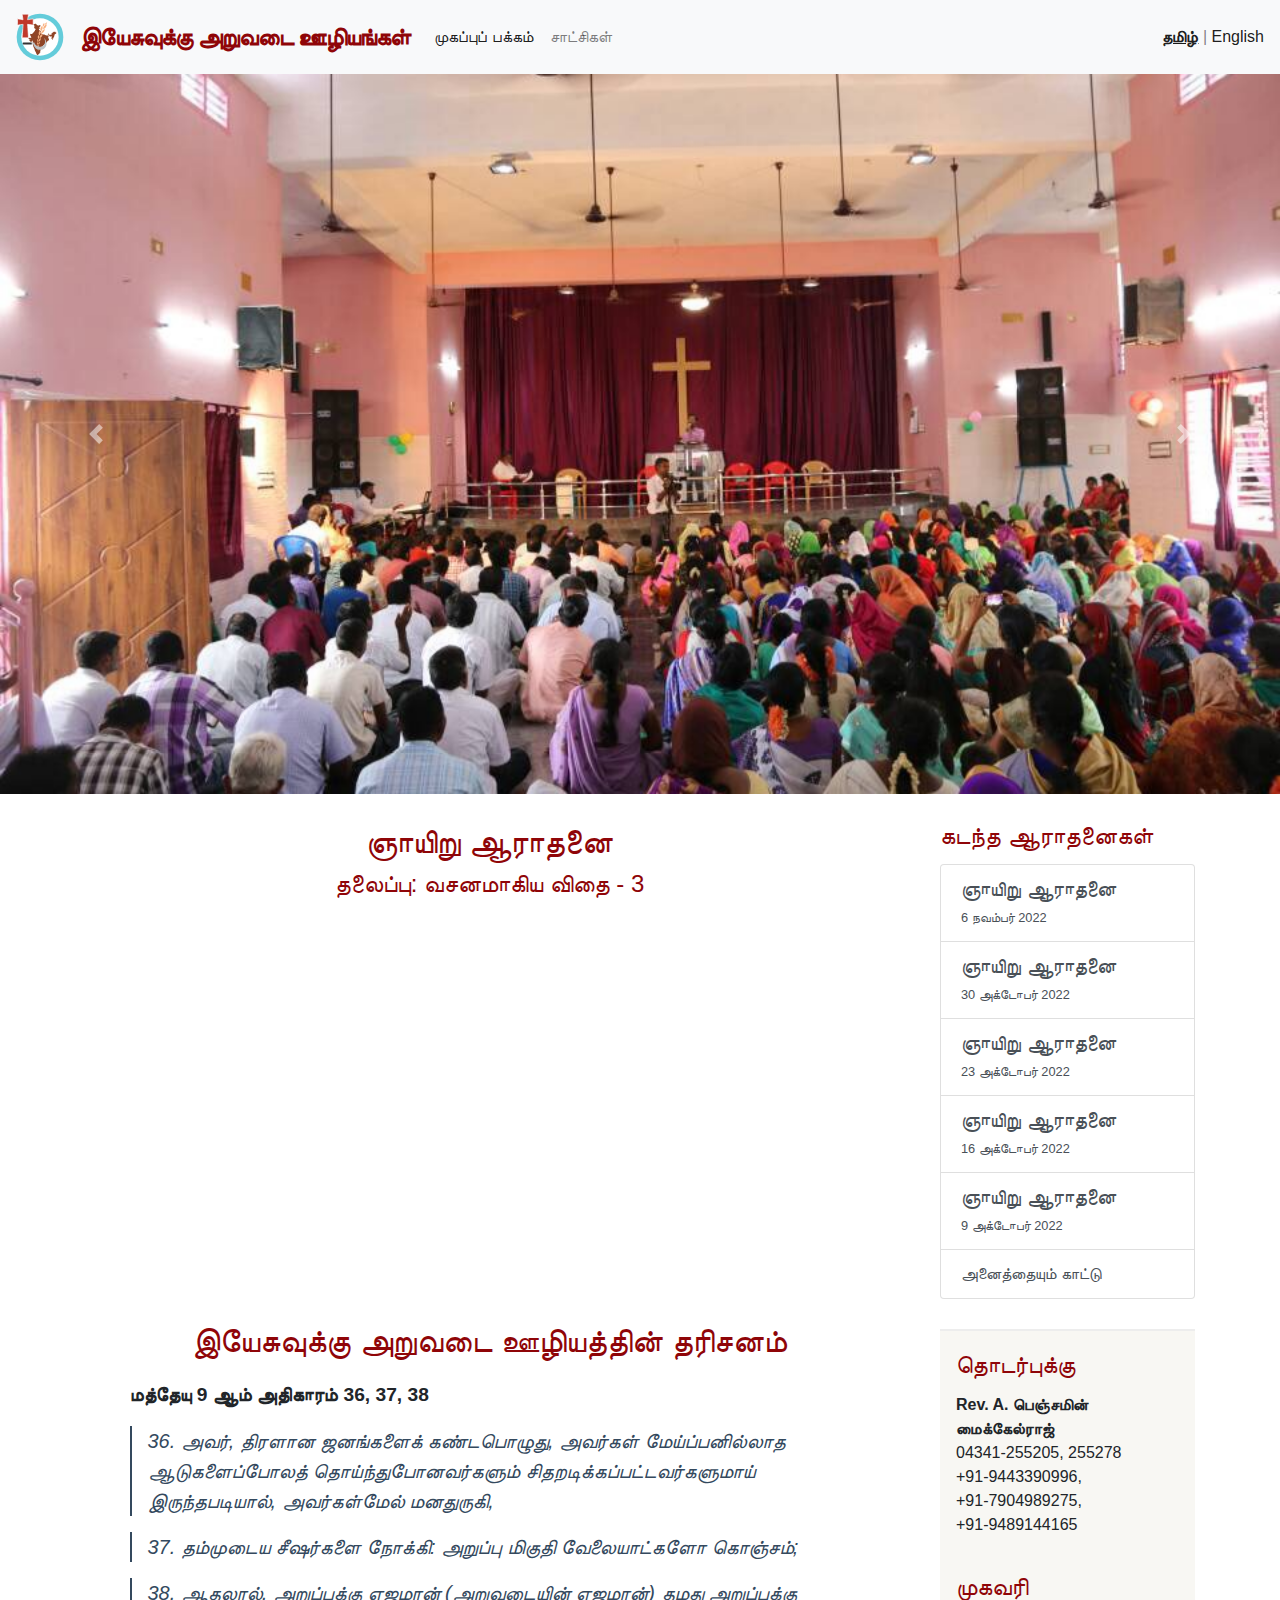
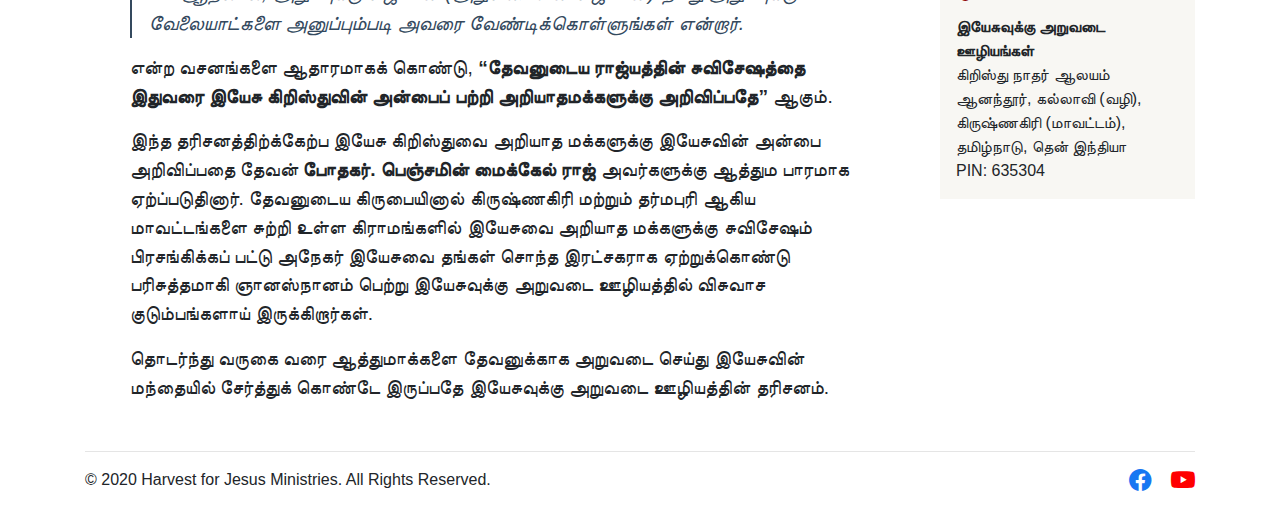
<file: index.html>
<!DOCTYPE html>
<html lang="en">
	<head>
		<!-- Global site tag (gtag.js) - Google Analytics -->
		<script async src="https://www.googletagmanager.com/gtag/js?id=UA-161586996-2"></script>
		<script>
			window.dataLayer = window.dataLayer || [];
			function gtag() {
				dataLayer.push(arguments);
			}
			gtag("js", new Date());
			gtag("config", "UA-161586996-2");
		</script>
		<meta http-equiv="Content-Type" content="text/html; charset=utf-8" />
		<meta http-equiv="Cache-control" content="public" />
		<meta
			name="viewport"
			content="width=device-width, height=device-height, initial-scale=1.0, maximum-scale=1.0, user-scalable=0"
		/>
		<meta name="description" content="Harvest For Jesus Ministries." />
		<meta name="keywords" content="minimal game, html5 game, svg game" />
		<meta property="og:url" content="https://hfjministries.org" />
		<meta property="og:title" content="Harvest For Jesus Ministries" />
		<meta property="og:description" content="Harvest For Jesus Ministries." />
		<title>Harvest For Jesus Ministries</title>
		<link rel="stylesheet" href="/styles/bootstrap.min.css" />
		<script src="/scripts/jquery-3.4.1.slim.min.js"></script>
		<script src="/scripts/popper.min.js"></script>
		<script src="/scripts/bootstrap.min.js"></script>
		<link rel="stylesheet" href="/styles/style.css" />
		<link rel="stylesheet" href="/styles/icomoon/style.css" />
		<script defer src="/scripts/vue.min.js"></script>
		<script defer src="/scripts/script.js"></script>
	</head>

	<body>
		<section id="hfj-site">
			<nav id="navbar" class="navbar navbar-expand-lg navbar-light bg-light">
				<a class="navbar-brand" href="/">
					<img src="/assets/logo.svg" alt="Harvest For Jesus Ministries" />
				</a>
				<div id="sitename" class="d-none d-sm-block" v-if="lang === 'en'">
					Harvest For Jesus Ministries
				</div>
				<div id="sitename" class="d-none d-sm-block" v-if="lang === 'ta'">
					இயேசுவுக்கு அறுவடை ஊழியங்கள்
				</div>

				<button
					class="navbar-toggler"
					type="button"
					data-toggle="collapse"
					data-target="#navbarNav"
					aria-controls="navbarNav"
					aria-expanded="false"
					aria-label="Toggle navigation"
				>
					<span class="navbar-toggler-icon"></span>
				</button>
				<div class="collapse navbar-collapse" id="navbarNav">
					<ul class="navbar-nav mr-auto">
						<li class="nav-item active">
							<a class="nav-link" href="/" v-if="lang === 'ta'">முகப்புப் பக்கம்</a>
							<a class="nav-link" href="/" v-if="lang === 'en'">Home</a>
						</li>
						<li class="nav-item">
							<a class="nav-link" href="/testimonies.html" v-if="lang === 'ta'">சாட்சிகள்</a>
							<a class="nav-link" href="/testimonies.html" v-if="lang === 'en'">Testimonies</a>
						</li>
					</ul>
					<span class="navbar-text" id="langlinks">
						<a
							href="javascript:void(0)"
							v-bind:class="lang == 'ta' ? 'font-weight-bold' : 'text-decoration-none'"
							v-on:click="setLang('ta')"
							>தமிழ்</a
						>
						|
						<a
							href="javascript:void(0)"
							v-bind:class="lang == 'en' ? 'font-weight-bold' : 'text-decoration-none'"
							v-on:click="setLang('en')"
							>English</a
						>
					</span>
				</div>
			</nav>
			<section id="carousel">
				<div id="carouselExampleControls" class="carousel slide" data-ride="carousel">
					<div class="carousel-inner">
						<div class="carousel-item active">
							<img src="/photos/pic-1.jpg" class="d-block w-100" alt="..." />
						</div>
						<div class="carousel-item">
							<img src="/photos/pic-2.jpg" class="d-block w-100" alt="..." />
						</div>
						<div class="carousel-item">
							<img src="/photos/pic-3.jpg" class="d-block w-100" alt="..." />
						</div>
					</div>
					<a
						class="carousel-control-prev"
						href="#carouselExampleControls"
						role="button"
						data-slide="prev"
					>
						<span class="carousel-control-prev-icon" aria-hidden="true"></span>
						<span class="sr-only">Previous</span>
					</a>
					<a
						class="carousel-control-next"
						href="#carouselExampleControls"
						role="button"
						data-slide="next"
					>
						<span class="carousel-control-next-icon" aria-hidden="true"></span>
						<span class="sr-only">Next</span>
					</a>
				</div>
			</section>

			<section class="container">
				<div class="row">
					<div class="col-md-9">
						<div class="row">
							
						   <div class="col-md-12 text-center">
								<br />
								<h2 v-if="lang === 'ta'">ஞாயிறு ஆராதனை</h2>
								<h4 v-if="lang === 'ta'">
									தலைப்பு: வசனமாகிய விதை - 3
								</h4>
								<!--<h4 v-if="lang === 'ta'">
									சாட்சி & செய்தி: சகோ. முகமத் ஏஜாஸ் 
								</h4>-->
								<h2 v-if="lang === 'en'">Sunday service</h2>
								<h4 v-if="lang === 'en'">
									Title: Seed, the word of God - 3
								</h4>
								<!--<h4 v-if="lang === 'en'">
									Testimony & Message: Bro. Mohammed Ajhas
								</h4>-->
								<p></p>
								<iframe
									width="640"
									height="360"
									src="https://www.youtube.com/embed/x0ArZ5CZ6jA"
									frameborder="0"
									allow="accelerometer; autoplay; encrypted-media; gyroscope; picture-in-picture"
									allowfullscreen
								></iframe>
							</div>

						</div>
						<main id="intro">
							<div v-if="lang === 'ta'">
								<h2 class="text-center">
									இயேசுவுக்கு அறுவடை ஊழியத்தின் தரிசனம்
								</h2>
								<p>
									<strong>மத்தேயு 9 ஆம் அதிகாரம் 36, 37, 38</strong>
								</p>
								<blockquote class="blockquote">
									36. அவர், திரளான ஜனங்களைக் கண்டபொழுது, அவர்கள் மேய்ப்பனில்லாத ஆடுகளைப்போலத்
									தொய்ந்துபோனவர்களும் சிதறடிக்கப்பட்டவர்களுமாய் இருந்தபடியால், அவர்கள்மேல் மனதுருகி,
								</blockquote>
								<blockquote class="blockquote">
									37. தம்முடைய சீஷர்களை நோக்கி: அறுப்பு மிகுதி வேலையாட்களோ கொஞ்சம்;
								</blockquote>
								<blockquote class="blockquote">
									38. ஆதலால், அறுப்புக்கு எஜமான் (அறுவடையின் எஜமான்) தமது அறுப்புக்கு வேலையாட்களை
									அனுப்பும்படி அவரை வேண்டிக்கொள்ளுங்கள் என்றார்.
								</blockquote>
								<p>
									என்ற வசனங்களை ஆதாரமாகக் கொண்டு,
									<strong
										>“தேவனுடைய ராஜ்யத்தின் சுவிசேஷத்தை இதுவரை இயேசு கிறிஸ்துவின் அன்பைப் பற்றி
										அறியாதமக்களுக்கு அறிவிப்பதே”</strong
									>
									ஆகும்.
								</p>
								<p>
									இந்த தரிசனத்திற்க்கேற்ப இயேசு கிறிஸ்துவை அறியாத மக்களுக்கு இயேசுவின் அன்பை
									அறிவிப்பதை தேவன்
									<strong>போதகர். பெஞ்சமின் மைக்கேல் ராஜ்</strong>
									அவர்களுக்கு ஆத்தும பாரமாக ஏற்ப்படுதினார். தேவனுடைய கிருபையினால் கிருஷ்ணகிரி
									மற்றும் தர்மபுரி ஆகிய மாவட்டங்களை சுற்றி உள்ள கிராமங்களில் இயேசுவை அறியாத
									மக்களுக்கு சுவிசேஷம் பிரசங்கிக்கப் பட்டு அநேகர் இயேசுவை தங்கள் சொந்த இரட்சகராக
									ஏற்றுக்கொண்டு பரிசுத்தமாகி ஞானஸ்நானம் பெற்று இயேசுவுக்கு அறுவடை ஊழியத்தில் விசுவாச
									குடும்பங்களாய் இருக்கிறார்கள்.
								</p>
								<p>
									தொடர்ந்து வருகை வரை ஆத்துமாக்களை தேவனுக்காக அறுவடை செய்து இயேசுவின் மந்தையில்
									சேர்த்துக் கொண்டே இருப்பதே இயேசுவுக்கு அறுவடை ஊழியத்தின் தரிசனம்.
								</p>
							</div>
							<div v-if="lang === 'en'">
								<h2 class="text-center">
									Vision of Harvest for Jesus Ministries
								</h2>
								<p>
									Harvest for Jesus Ministries was started with a vision
									<strong
										>“To preach the Gospel of Lord’s Kingdom to the people who don’t know about
										Christ and his Love”</strong
									>
									based on the verses in
									<strong><i>Matthew Chapter 9 : 36, 37 and 38</i></strong>
								</p>
								<blockquote class="blockquote">
									36. When he saw the crowds, he had compassion on them, because they were harassed
									and helpless, like sheep without a shepherd.
								</blockquote>
								<blockquote class="blockquote">
									37. Then he said to his disciples, “The harvest is plentiful but the workers are
									few.
								</blockquote>
								<blockquote class="blockquote">
									38. Ask the Lord of the harvest, therefore, to send out workers into his harvest
									field.
								</blockquote>
								<p>
									According to the vision, God has filled
									<strong>Pastor. Rev. A. Benjamine Michael Raj</strong>
									with a burden to preach the gospel to the people, who have never heard about
									Christ’s Love. By the pure grace of God, the gospel is preached to the people in
									the surrounding villages of Krishnagiri and Dharmapuri districts. Many people who
									do not know Jesus Christ have now accepted Jesus Christ as their Saviour and also
									getting cleansed, baptized and brought into the congregation of Harvest for Jesus
									Ministries.
								</p>
								<p>
									Till Jesus comes, souls will be harvested and brought into the Herd of Christ.
								</p>
							</div>
						</main>
					</div>

					<div class="col-md-3">
						<br />
						<section id="sermons">
							<div class="row">
								<div class="col-12">
									<h4 style="margin-bottom: 10px;" v-if="lang=='ta'">
										கடந்த ஆராதனைகள்
									</h4>
									<h4 style="margin-bottom: 10px;" v-if="lang=='en'">
										Past sermons
									</h4>
									<div class="list-group">
										<a
											v-bind:href="'https://www.youtube.com/watch?v='+pastService.youtubeKey"
											target="_blank"
											class="list-group-item list-group-item-action"
											v-for="(pastService, i) in pastServices"
											v-bind:key="i"
										>
											<div class="d-flex w-100 justify-content-between">
												<h5 class="mb-1" v-html="pastService.title[lang]"></h5>
											</div>
											<small v-html="pastService.date[lang]"></small>
										</a>
										<a
											href="https://www.youtube.com/channel/UCt3MnMMw8g1g-JxXCQyCy6g/videos"
											target="_blank"
											class="list-group-item list-group-item-action"
											v-if="lang=='en'"
										>
											<div class="d-flex w-100 justify-content-between">
												Show All
											</div>
										</a>

										<a
											href="https://www.youtube.com/channel/UCt3MnMMw8g1g-JxXCQyCy6g/videos"
											target="_blank"
											class="list-group-item list-group-item-action"
											v-if="lang=='ta'"
										>
											<div class="d-flex w-100 justify-content-between">அனைத்தையும் காட்டு</div>
										</a>
									</div>
								</div>
							</div>
						</section>

						<section id="contact" v-if="lang=='ta'">
							<div class="row">
								<div class="col-12">
									<div class="pad">
										<h4 style="margin-bottom: 10px;">
											தொடர்புக்கு
										</h4>
										<div>
											<strong>Rev. A. பெஞ்சமின் மைக்கேல்ராஜ்</strong><br />
											04341-255205, 255278<br />
											+91-9443390996, <br />
											+91-7904989275,<br />
											+91-9489144165<br />
										</div>
									</div>
								</div>
							</div>
							<div class="row">
								<div class="col-12">
									<div class="pad">
										<h4 style="margin-bottom: 10px;">
											முகவரி
										</h4>
										<strong>இயேசுவுக்கு அறுவடை ஊழியங்கள்</strong>
										<div>கிறிஸ்து நாதர் ஆலயம்</div>
										<div>
											ஆனந்தூர், கல்லாவி (வழி), கிருஷ்ணகிரி (மாவட்டம்),
											<br />தமிழ்நாடு, தென் இந்தியா<br />
											PIN: 635304
										</div>
									</div>
								</div>
							</div>
						</section>

						<section id="contact" v-if="lang=='en'">
							<div class="row">
								<div class="col-12">
									<div class="pad">
										<h4 style="margin-bottom: 10px;">
											Contact
										</h4>
										<div>
											<strong>Rev. A. Benjamine Michael Raj</strong><br />
											04341-255205, 255278<br />
											+91-9443390996, <br />
											+91-7904989275,<br />
											+91-9489144165<br />
										</div>
									</div>
								</div>
							</div>
							<div class="row">
								<div class="col-12">
									<div class="pad">
										<h4 style="margin-bottom: 10px;">
											Address
										</h4>
										<strong>Harvest for Jesus Ministries</strong>
										<div>Christ church,</div>
										<div>
											Church street, Anandur, Kallavi (via), Krishnagiri (district),
											<br />Tamil Nadu, South India<br />
											PIN: 635304
										</div>
									</div>
								</div>
							</div>
						</section>
					</div>
				</div>
			</section>
			<footer class="container">
				<hr />
				<div class="row">
					<div class="col-md-9">
						&copy; 2020 Harvest for Jesus Ministries. All Rights Reserved.
					</div>
					<div id="socialicons" class="col-md-3 text-right">
						<a href="https://www.facebook.com/HFJCHURCH/" target="_blank"
							><span class="icon-facebook"></span
						></a>
						<a href="https://www.youtube.com/channel/UCt3MnMMw8g1g-JxXCQyCy6g" target="_blank"
							><span class="icon-youtube"></span
						></a>
					</div>
				</div>
				<br />
			</footer>
		</section>
	</body>
</html>
</file>
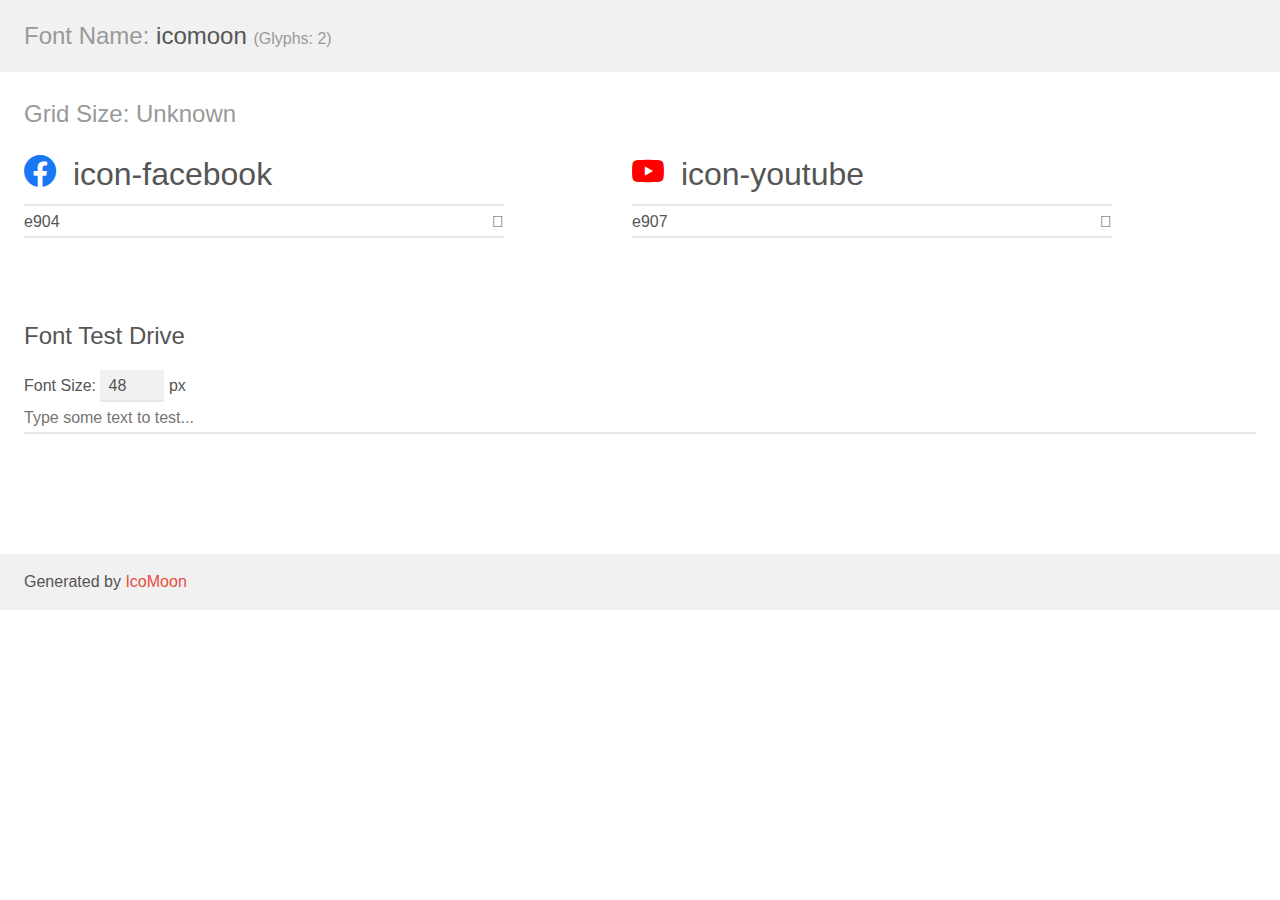
<file: styles/icomoon/demo.html>
<!doctype html>
<html>
<head>
    <meta charset="utf-8">
    <title>IcoMoon Demo</title>
    <meta name="description" content="An Icon Font Generated By IcoMoon.io">
    <meta name="viewport" content="width=device-width, initial-scale=1">
    <link rel="stylesheet" href="demo-files/demo.css">
    <link rel="stylesheet" href="style.css"></head>
<body>
    <div class="bgc1 clearfix">
        <h1 class="mhmm mvm"><span class="fgc1">Font Name:</span> icomoon <small class="fgc1">(Glyphs:&nbsp;2)</small></h1>
    </div>
    <div class="clearfix mhl ptl">
        <h1 class="mvm mtn fgc1">Grid Size: Unknown</h1>
        <div class="glyph fs1">
            <div class="clearfix bshadow0 pbs">
                <span class="icon-facebook"></span>
                <span class="mls"> icon-facebook</span>
            </div>
            <fieldset class="fs0 size1of1 clearfix hidden-false">
                <input type="text" readonly value="e904" class="unit size1of2" />
                <input type="text" maxlength="1" readonly value="&#xe904;" class="unitRight size1of2 talign-right" />
            </fieldset>
            <div class="fs0 bshadow0 clearfix hidden-true">
                <span class="unit pvs fgc1">liga: </span>
                <input type="text" readonly value="" class="liga unitRight" />
            </div>
        </div>
        <div class="glyph fs1">
            <div class="clearfix bshadow0 pbs">
                <span class="icon-youtube"></span>
                <span class="mls"> icon-youtube</span>
            </div>
            <fieldset class="fs0 size1of1 clearfix hidden-false">
                <input type="text" readonly value="e907" class="unit size1of2" />
                <input type="text" maxlength="1" readonly value="&#xe907;" class="unitRight size1of2 talign-right" />
            </fieldset>
            <div class="fs0 bshadow0 clearfix hidden-true">
                <span class="unit pvs fgc1">liga: </span>
                <input type="text" readonly value="" class="liga unitRight" />
            </div>
        </div>
    </div>

    <!--[if gt IE 8]><!-->
    <div class="mhl clearfix mbl">
        <h1>Font Test Drive</h1>
        <label>
            Font Size: <input id="fontSize" type="number" class="textbox0 mbm"
            min="8" value="48" />
            px
        </label>
        <input id="testText" type="text" class="phl size1of1 mvl"
        placeholder="Type some text to test..." value=""/>
        <div id="testDrive" class="icon-" style="font-family: icomoon">&nbsp;
        </div>
    </div>
    <!--<![endif]-->
    <div class="bgc1 clearfix">
        <p class="mhl">Generated by <a href="https://icomoon.io/app">IcoMoon</a></p>
    </div>

    <script src="demo-files/demo.js"></script>
</body>
</html>
</file>
<file: styles/style.css>
h1,
h2,
h3,
h4 {
    font-family: 'Roboto Condensed', sans-serif;
    margin: 0px 1rem 0px 0px;
    color: #8f0508;
    font-weight: normal;
    line-height: 1.5;
}

nav#navbar .navbar-brand {}

nav#navbar #sitename {
    font-size: 24px;
    line-height: 1;
    font-family: 'Roboto Condensed', sans-serif;
    text-transform: uppercase;
    margin: 0px 1rem 0px 0px;
    font-weight: bold;
    color: #8f0508;
    letter-spacing: -1px;
}

nav#navbar .navbar-brand img {
    width: 48px;
}

#langlinks a {
    text-decoration: underline;
}

#live {
    width: 100%;
    max-width: 640px;
    margin: 2rem auto;
}

#intro {
    width: 100%;
    max-width: 768px;
    margin: 2rem auto;
    font-size: 1.2rem;
    line-height: 1.5;
}

#intro p {
    margin: 1rem;
}

#contact {
    width: 100%;
    max-width: 768px;
    margin: 2rem auto;
    background-color: #f8f7f3;
    box-shadow: 0 -2px 0 rgba(0, 0, 0, 0.07);
}


#header #logo {
    float: left;
    margin: 10px;
}


.ytlink {
    width: 100%;
    display: block;
    margin: auto;
}

.ytlink img {
    width: 100%;
}

.d-block.w-100 {
    height: 80vh;
    object-fit: cover;
}

.blockquote {
    border-left: 2px solid #34495e;
    color: #34495e;
    margin: 1rem;
    padding: 0px 1rem;
    font-style: italic;
}

.pad {
    padding: 1rem;
    box-sizing: border-box;
}

#socialicons a {
    font-size: 1.5rem;
    line-height: 0;
    margin-left: 1rem;
    text-decoration: none;
}

#socialicons .icon-facebook {
    font-size: 1.4rem;
}

#testimonies .media img {
    width: 100%;
    max-width: 144px;
}
</file>
<file: styles/icomoon/style.css>
@font-face {
  font-family: 'icomoon';
  src:  url('fonts/icomoon.eot?t87hnt');
  src:  url('fonts/icomoon.eot?t87hnt#iefix') format('embedded-opentype'),
    url('fonts/icomoon.ttf?t87hnt') format('truetype'),
    url('fonts/icomoon.woff?t87hnt') format('woff'),
    url('fonts/icomoon.svg?t87hnt#icomoon') format('svg');
  font-weight: normal;
  font-style: normal;
  font-display: block;
}

[class^="icon-"], [class*=" icon-"] {
  /* use !important to prevent issues with browser extensions that change fonts */
  font-family: 'icomoon' !important;
  speak: none;
  font-style: normal;
  font-weight: normal;
  font-variant: normal;
  text-transform: none;
  line-height: 1;

  /* Better Font Rendering =========== */
  -webkit-font-smoothing: antialiased;
  -moz-osx-font-smoothing: grayscale;
}

.icon-facebook:before {
  content: "\e904";
  color: #1877f2;
}
.icon-youtube:before {
  content: "\e907";
  color: #f00;
}
</file>
<file: styles/icomoon/demo-files/demo.css>
body {
  padding: 0;
  margin: 0;
  font-family: sans-serif;
  font-size: 1em;
  line-height: 1.5;
  color: #555;
  background: #fff;
}
h1 {
  font-size: 1.5em;
  font-weight: normal;
}
small {
  font-size: .66666667em;
}
a {
  color: #e74c3c;
  text-decoration: none;
}
a:hover, a:focus {
  box-shadow: 0 1px #e74c3c;
}
.bshadow0, input {
  box-shadow: inset 0 -2px #e7e7e7;
}
input:hover {
  box-shadow: inset 0 -2px #ccc;
}
input, fieldset {
  font-family: sans-serif;
  font-size: 1em;
  margin: 0;
  padding: 0;
  border: 0;
}
input {
  color: inherit;
  line-height: 1.5;
  height: 1.5em;
  padding: .25em 0;
}
input:focus {
  outline: none;
  box-shadow: inset 0 -2px #449fdb;
}
.glyph {
  font-size: 16px;
  width: 15em;
  padding-bottom: 1em;
  margin-right: 4em;
  margin-bottom: 1em;
  float: left;
  overflow: hidden;
}
.liga {
  width: 80%;
  width: calc(100% - 2.5em);
}
.talign-right {
  text-align: right;
}
.talign-center {
  text-align: center;
}
.bgc1 {
  background: #f1f1f1;
}
.fgc1 {
  color: #999;
}
.fgc0 {
  color: #000;
}
p {
  margin-top: 1em;
  margin-bottom: 1em;
}
.mvm {
  margin-top: .75em;
  margin-bottom: .75em;
}
.mtn {
  margin-top: 0;
}
.mtl, .mal {
  margin-top: 1.5em;
}
.mbl, .mal {
  margin-bottom: 1.5em;
}
.mal, .mhl {
  margin-left: 1.5em;
  margin-right: 1.5em;
}
.mhmm {
  margin-left: 1em;
  margin-right: 1em;
}
.mls {
  margin-left: .25em;
}
.ptl {
  padding-top: 1.5em;
}
.pbs, .pvs {
  padding-bottom: .25em;
}
.pvs, .pts {
  padding-top: .25em;
}
.unit {
  float: left;
}
.unitRight {
  float: right;
}
.size1of2 {
  width: 50%;
}
.size1of1 {
  width: 100%;
}
.clearfix:before, .clearfix:after {
  content: " ";
  display: table;
}
.clearfix:after {
  clear: both;
}
.hidden-true {
  display: none;
}
.textbox0 {
  width: 3em;
  background: #f1f1f1;
  padding: .25em .5em;
  line-height: 1.5;
  height: 1.5em;
}
#testDrive {
  display: block;
  padding-top: 24px;
  line-height: 1.5;
}
.fs0 {
  font-size: 16px;
}
.fs1 {
  font-size: 32px;
}
</file>
